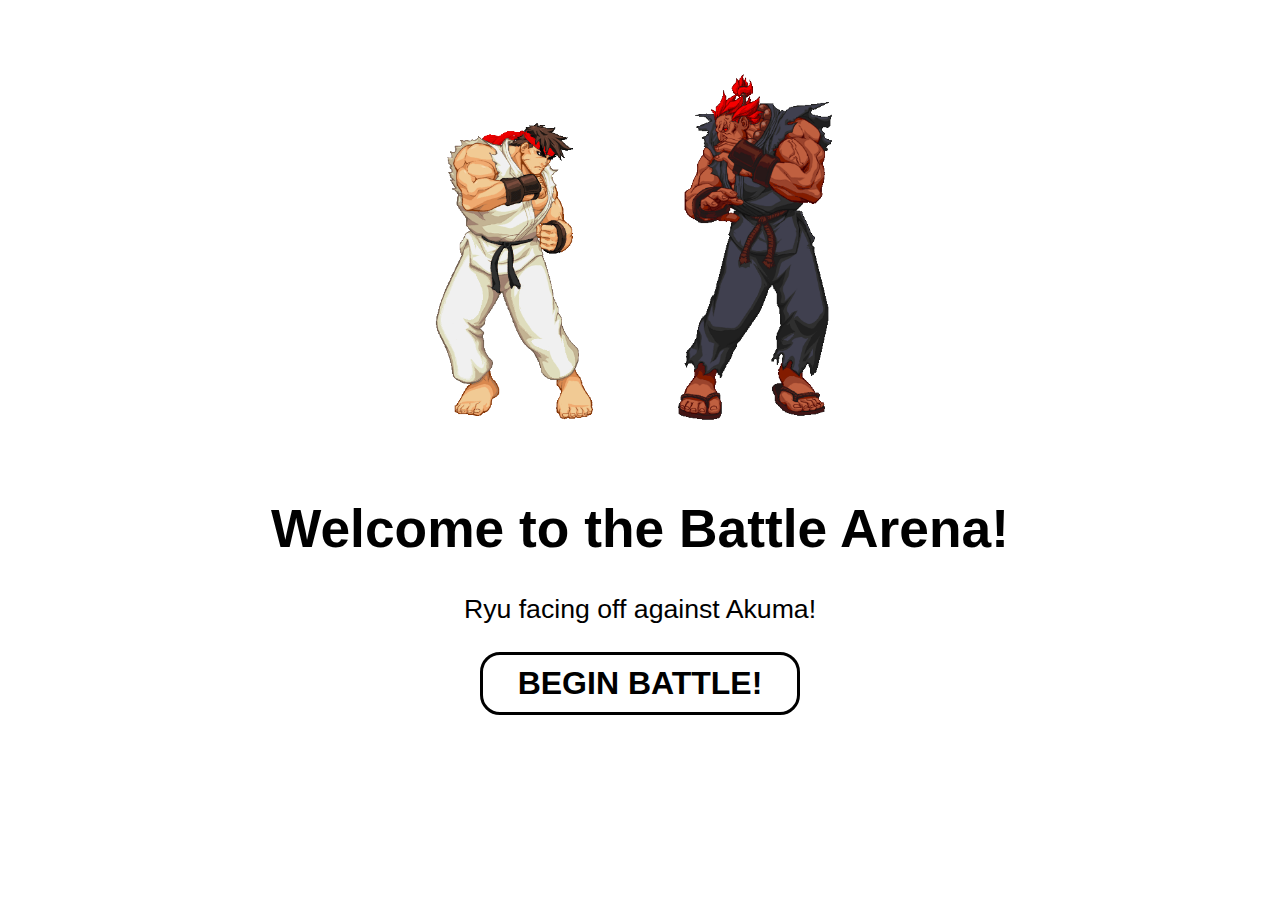
<file: Game_Battle/Battle.html>
<!DOCTYPE html>
<html lang="en">

<head>
    <meta charset="UTF-8">
    <meta http-equiv="X-UA-Compatible" content="IE=edge">
    <meta name="viewport" content="width=device-width, initial-scale=1.0">
    <title>Document</title>
    <link rel="stylesheet" type="text/css" href="style.css">
</head>

<body>

    <audio id="myAudio">
        <source src="img/akutheme.mp3" type="audio/mpeg">
    </audio>

    <div id="container">
        <div id="topRow">
            <div id="ryuStats" class="stats">
                <span class="healthLabel">HEALTH</span><br>
                <div class="hpBorder">
                    <div id="ryuHP" class="hpBar"></div>
                </div>
                <p id="ryuMoves">
                    <span class="healthLabel">MOVES</span><br>
                    <button onclick="attack()" class="buttonStyle">ATTACK</button>
                </p>
                <p id="speMoves">
                    <button onclick="special()" class="buttonSpecial">SPECIAL</button>
                </p>

            </div>
            <div id="ryu" class="chars">
                <img src="img/ryu-hdstance.gif" id="RYU">
            </div>
            <div id="akuma" class="chars">
                <img src="img/akuma-hdstance.gif">
            </div>
            <div id="akuStats" class="stats">
                <span class="healthLabel">HEALTH</span><br>
                <div class="hpBorder">
                    <div id="akuHP" class="hpBar"></div>
                </div>
            </div>
        </div>
        <div id="bottomRow">
            <h1>Welcome to the Battle Arena!</h1>
            <p>Ryu facing off against Akuma!</p>
            <button onclick="beginBattle()" class="buttonStyle">BEGIN BATTLE!</button>
        </div>
    </div>
    <script type="text/javascript" src="script.js"></script>
</body>

</html>
</file>
<file: Game_Battle/style.css>
#topRow {
    display: flex;
    flex-direction: row;
    justify-content: center;
    align-items: flex-end;
}

#music-controls img {
    height: 60px
}

#ryu {}

#ryu img {
    height: 310px;
}

#akuma {}

#akuma img {
    height: 350px;
    margin-top: 50px;
    transform: scaleX(-1);
}

.chars {
    margin: 15px 40px;
}

#bottomRow {
    padding: 20px;
    font: 20pt Arial;
    text-align: center;
}

.stats {
    width: 350px;
    height: 400px;
    visibility: hidden;
}

.healthLabel {
    font: 18pt Arial;
    font-weight: bold;
}

.buttonStyle {
    background-color: white;
    border: 3px solid;
    border-color: black;
    font: 24pt Arial;
    border-radius: 20px;
    padding: 10px 35px;
    font-weight: bold;
}

.buttonStyle:hover {
    background-color: black;
    color: white;
}

.buttonSpecial {
    background-color: white;
    border: 3px solid;
    border-color: black;
    font: 24pt Arial;
    border-radius: 20px;
    padding: 10px 35px;
    font-weight: bold;
}

.buttonSpecial:hover {
    background-color: black;
    color: white;
}

.hpBorder {
    width: 300px;
    height: 30px;
    border: 3px solid;
    border-color: black;
}

.hpBar {
    width: 300px;
    height: 30px;
    background-color: green;
}
</file>
